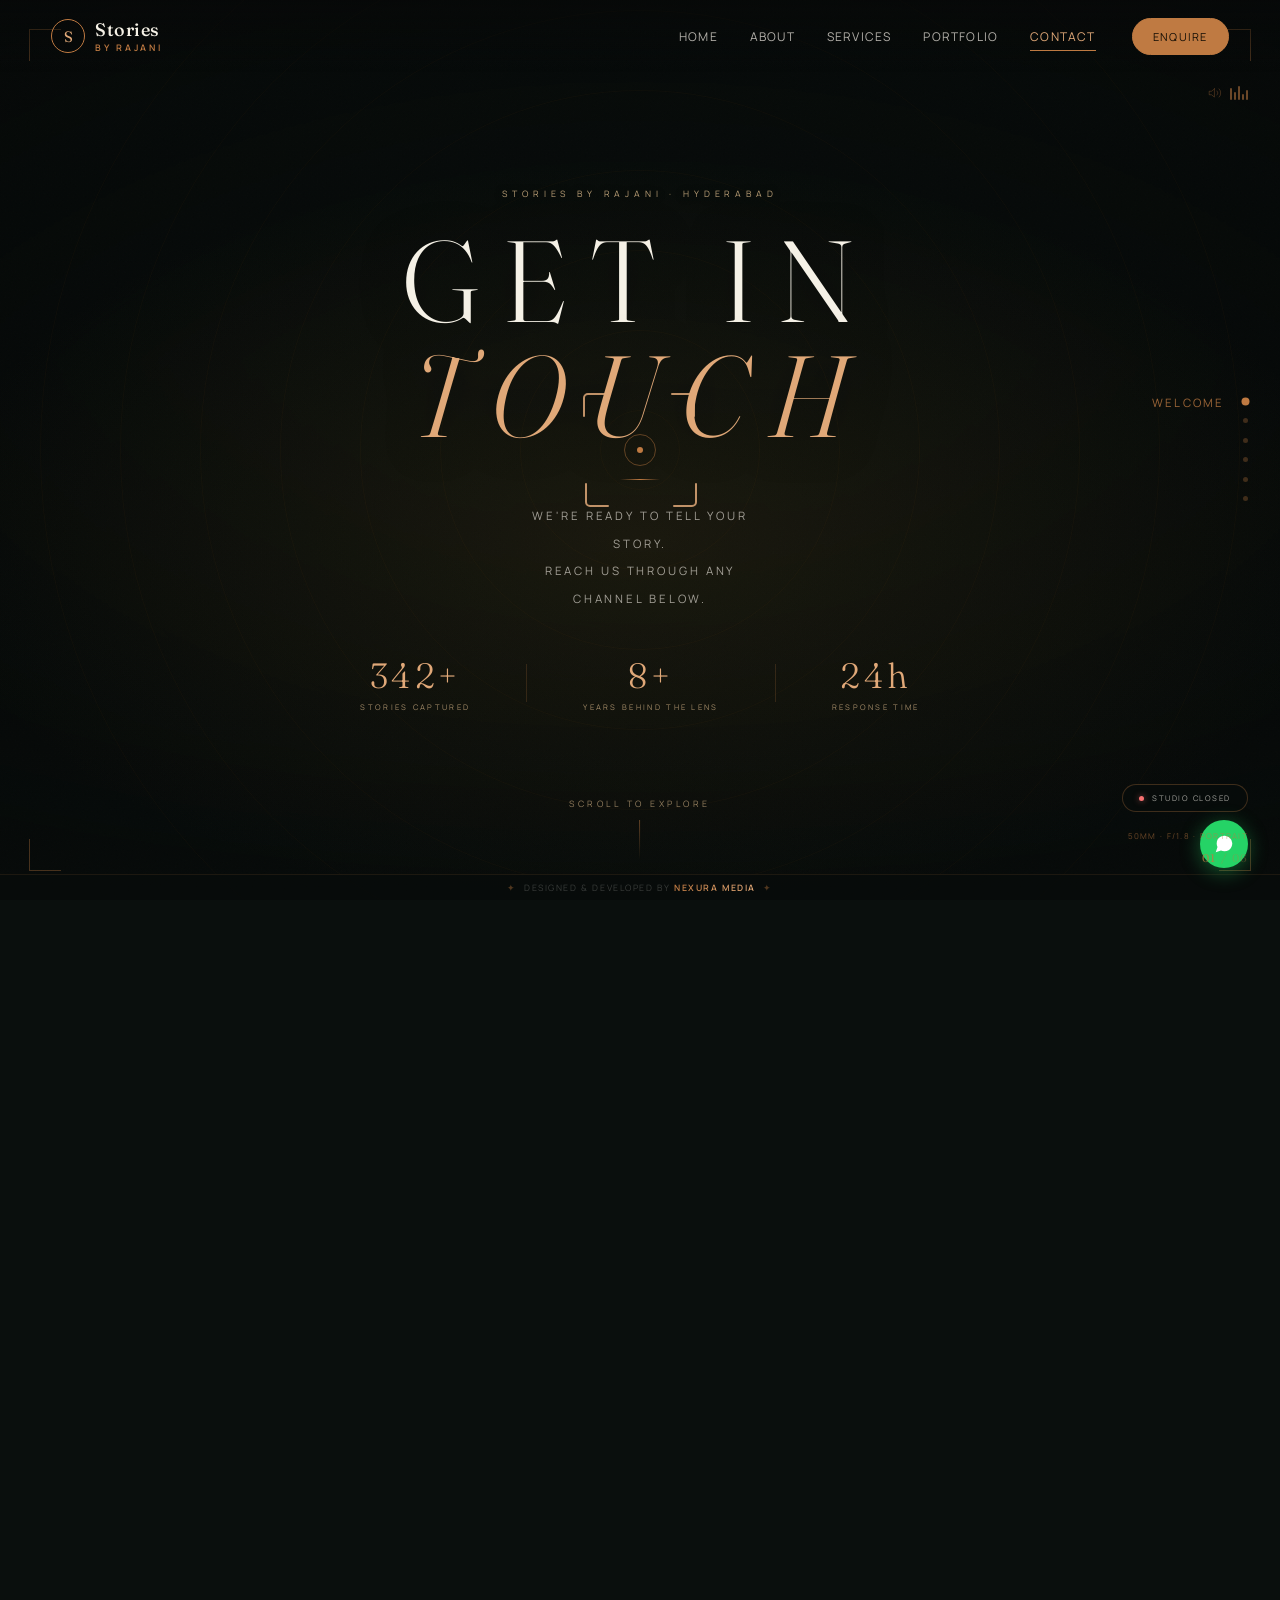
<file: Contact.html>
<!DOCTYPE html>
<html lang="en">
<head>
<meta charset="UTF-8">
<meta name="viewport" content="width=device-width, initial-scale=1.0">
<title>Stories by Rajani — Contact</title>
<link rel="preconnect" href="https://fonts.googleapis.com">
<link rel="preconnect" href="https://fonts.gstatic.com" crossorigin>
<link rel="preconnect" href="https://images.unsplash.com">
<link rel="preload" as="image" href="https://images.unsplash.com/photo-1631609232792-455bc6032115?w=1600&q=60&auto=format&fit=crop" fetchpriority="high">
<link rel="stylesheet" href="https://fonts.googleapis.com/css2?family=Fraunces:ital,opsz,wght@0,9..144,300;0,9..144,400;1,9..144,300&family=Manrope:wght@400;600&display=swap" media="print" onload="this.media='all'">
<noscript><link rel="stylesheet" href="https://fonts.googleapis.com/css2?family=Fraunces:ital,opsz,wght@0,9..144,300;0,9..144,400;1,9..144,300&family=Manrope:wght@400;600&display=swap"></noscript>
<style>
*, *::before, *::after { margin: 0; padding: 0; box-sizing: border-box; }

:root {
  --gold: #bf7a42;
  --gold-l: #e0a878;
  --gold-pale: rgba(191,122,66,.12);
  --gold-glow: rgba(191,122,66,.3);
  --dark: #0a0f0d;
  --charcoal: #16201c;
  --warm: #f5f1e6;
  --muted: rgba(245,240,232,.62);
  --glass: rgba(8,12,11,0.45);
  --glass-light: rgba(255,255,255,0.07);
  --glass-border: rgba(191,122,66,0.28);
  --serif: 'Fraunces', serif;
  --sans: 'Manrope', sans-serif;
}

html { scroll-behavior: auto; }

body {
  background: var(--dark);
  font-family: var(--sans);
  overflow-x: hidden;
}

/* ── CUSTOM CURSOR (fine-pointer devices only) ── */
#cur,#cur-ring { display:none; }
@media (hover:hover) and (pointer:fine) {
  body { cursor:none; }
  #cur,#cur-ring { display:block;position:fixed;top:0;left:0;pointer-events:none;border-radius:50%;will-change:transform; }
  #cur { width:6px;height:6px;background:var(--gold);z-index:99999; }
  #cur-ring { width:32px;height:32px;border:1px solid rgba(191,122,66,.45);z-index:99998;transition:scale .22s,border-color .22s; }
  body.hov #cur-ring { scale:1.5625;border-color:var(--gold); }
}

/* ── PROGRESS BAR ── */
#prog {
  position:fixed;top:0;left:0;height:2px;width:100%;transform:scaleX(0);transform-origin:0 50%;will-change:transform;
  background:linear-gradient(90deg,transparent,var(--gold),var(--gold-l),transparent);
  z-index:9999;pointer-events:none;
  box-shadow:0 0 14px rgba(191,122,66,.6);
}

/* ── SCENE NAV ── */
#scene-nav { position:fixed;right:2rem;top:50%;transform:translateY(-50%);display:flex;flex-direction:column;gap:.9rem;z-index:800; }
.nav-dot { width:5px;height:5px;border-radius:50%;background:rgba(191,122,66,.3);cursor:pointer;transition:background .3s,transform .3s;border:none;outline:none;position:relative; }
.nav-dot::after { content:attr(data-label);position:absolute;right:16px;top:50%;transform:translateY(-50%);font-size:.45rem;letter-spacing:.2em;text-transform:uppercase;color:rgba(191,122,66,.0);white-space:nowrap;font-family:var(--sans);transition:color .3s;pointer-events:none; }
#scene-nav:hover .nav-dot::after { color:rgba(191,122,66,.45); }
.nav-dot.active { background:var(--gold);transform:scale(1.6); }
.nav-dot.active::after { color:rgba(191,122,66,.8) !important; }

/* ── FIXED UI ── */
#back-link { position:fixed;top:2rem;left:2rem;z-index:800;display:flex;align-items:center;gap:.7rem;font-family:var(--sans);font-size:.58rem;letter-spacing:.3em;text-transform:uppercase;color:rgba(191,122,66,.5);text-decoration:none;transition:color .3s; }
#back-link:hover { color:var(--gold); }
#back-link svg { width:14px;height:14px;stroke:currentColor;fill:none;stroke-width:1.5;stroke-linecap:round;stroke-linejoin:round; }
#logo-fixed { position:fixed;top:1.8rem;left:50%;transform:translateX(-50%);z-index:800;font-family:var(--serif);font-size:.75rem;letter-spacing:.5em;text-transform:uppercase;color:rgba(245,240,232,.55);pointer-events:none;text-shadow:0 1px 8px rgba(0,0,0,.4); }
#scene-counter { position:fixed;bottom:2.2rem;right:2rem;z-index:800;font-family:var(--serif);font-size:.7rem;color:rgba(191,122,66,.3);letter-spacing:.1em;pointer-events:none; }
#scene-counter .cur-num { color:rgba(191,122,66,.75); }

/* ── SOUND BTN ── */
#sound-btn { position:fixed;top:5.4rem;right:2rem;z-index:800;background:none;border:none;cursor:pointer;display:flex;align-items:center;gap:.5rem;font-size:.52rem;letter-spacing:.25em;text-transform:uppercase;color:rgba(191,122,66,.35);transition:color .3s;padding:0;font-family:var(--sans); }
#sound-btn:hover { color:rgba(191,122,66,.7); }
#sound-btn svg { width:14px;height:14px;stroke:currentColor;fill:none;stroke-width:1.5;stroke-linecap:round;stroke-linejoin:round; }
.audio-bars { display:flex;align-items:flex-end;gap:2px;height:14px; }
.audio-bar { width:2px;background:rgba(191,122,66,.55);border-radius:1px;height:var(--peak);transform-origin:bottom;animation:audioPulse var(--dur) var(--delay) ease-in-out infinite; }
@keyframes audioPulse { 0%,100%{transform:scaleY(.25)} 50%{transform:scaleY(1)} }
.audio-bars.paused .audio-bar { animation:none;transform:scaleY(.25); }

/* ── FLOATING BADGE ── */
.floating-badge { position:fixed;bottom:5.5rem;right:2rem;z-index:700;background:rgba(8,12,11,.85);border:1px solid rgba(191,122,66,.3);border-radius:30px;padding:.5rem 1rem;display:flex;align-items:center;gap:.5rem;pointer-events:none; }
.badge-dot { width:5px;height:5px;border-radius:50%;background:#4ade80;box-shadow:0 0 6px rgba(74,222,128,.6);animation:blinkDot 2s ease-in-out infinite; }
@keyframes blinkDot { 0%,100%{opacity:1} 50%{opacity:.3} }
.badge-text { font-size:.48rem;letter-spacing:.2em;text-transform:uppercase;color:rgba(245,240,232,.65);font-family:var(--sans); }

/* ── COPY TOAST ── */
.copy-toast { position:fixed;bottom:5rem;left:50%;transform:translateX(-50%) translateY(20px);background:rgba(191,122,66,.12);border:1px solid rgba(191,122,66,.3);backdrop-filter:blur(20px);padding:.6rem 1.5rem;border-radius:30px;font-size:.55rem;letter-spacing:.25em;text-transform:uppercase;color:var(--gold-l);font-family:var(--sans);opacity:0;pointer-events:none;z-index:9000;transition:opacity .25s,transform .25s; }
.copy-toast.show { opacity:1;transform:translateX(-50%) translateY(0); }

/* ── SCROLLER + CANVAS ── */
#scroller { height:600vh;position:relative; }

#canvas {
  position:sticky;top:0;height:100vh;width:100%;overflow:hidden;
}

/* ── PARALLAX BG IMAGES (one per scene, crossfade on change) ── */
#bg-parallax { position:absolute;inset:0;will-change:transform; }
.bg-layer {
  position:absolute;
  inset:0;
  width:100%;height:110%;
  top:-5%;
  background-size:cover;
  background-position:center 30%;
  z-index:0;
  opacity:0;
  transition:opacity 1.15s cubic-bezier(.4,0,.2,1);
}
.bg-layer.active { opacity:1; z-index:1; }
/* Dark overlay tinted warm-charcoal */
#bg-overlay {
  position:absolute;inset:0;z-index:2;pointer-events:none;
  background:
    linear-gradient(to bottom,
      rgba(8,12,11,.75) 0%,
      rgba(8,12,11,.55) 40%,
      rgba(8,12,11,.72) 80%,
      rgba(8,12,11,.92) 100%),
    radial-gradient(ellipse at 50% 50%, transparent 20%, rgba(0,0,0,.7) 100%);
}
/* Gold colour cast */
#bg-color-cast {
  position:absolute;inset:0;z-index:2;pointer-events:none;
  background:radial-gradient(ellipse 80% 60% at 50% 60%, rgba(120,90,30,.16) 0%, transparent 70%);
}

/* Grain */
#canvas-grain {
  position:absolute;
  inset:-10%;width:120%;height:120%;will-change:transform;
  background-image:url("data:image/svg+xml,%3Csvg viewBox='0 0 200 200' xmlns='http://www.w3.org/2000/svg'%3E%3Cfilter id='n'%3E%3CfeTurbulence type='fractalNoise' baseFrequency='0.75' numOctaves='4' stitchTiles='stitch'/%3E%3C/filter%3E%3Crect width='100%25' height='100%25' filter='url(%23n)' opacity='0.04'/%3E%3C/svg%3E");
  background-size:256px 256px;opacity:.35;pointer-events:none;z-index:3;animation:grainShift 8s steps(1) infinite;
}
@keyframes grainShift {
  0%{transform:translate(0,0)}10%{transform:translate(-2%,-1%)}20%{transform:translate(1%,2%)}
  30%{transform:translate(-1%,1%)}40%{transform:translate(2%,-2%)}50%{transform:translate(-2%,2%)}
  60%{transform:translate(1%,-1%)}70%{transform:translate(-1%,-2%)}80%{transform:translate(2%,1%)}
  90%{transform:translate(-2%,-1%)}
}

/* ── SHUTTER FLASH (fires on every scene change) ── */
#shutter-flash {
  position:fixed;inset:0;z-index:950;pointer-events:none;
  background:radial-gradient(circle at 50% 50%, rgba(255,255,255,.55) 0%, rgba(255,255,255,0) 68%);
  opacity:0;
  transition:opacity .55s cubic-bezier(.2,.8,.2,1);
}
#shutter-flash.fire { opacity:1;transition:opacity .06s linear; }

/* ── AUTOFOCUS BRACKETS (camera focus-lock, fires with the flash) ── */
#focus-frame {
  position:fixed;top:50%;left:50%;width:120px;height:120px;
  transform:translate(-50%,-50%) scale(1.5);
  z-index:900;pointer-events:none;opacity:0;
  transition:opacity .3s ease, transform .5s cubic-bezier(.16,1,.3,1);
}
#focus-frame path { stroke:var(--gold-l);stroke-width:2;fill:none;stroke-linecap:round; }
#focus-frame.show { opacity:.85;transform:translate(-50%,-50%) scale(1); }

/* ── EXIF READOUT ── */
#exif-readout {
  position:fixed;bottom:3.7rem;right:2rem;z-index:800;
  font-family:var(--sans);font-size:.5rem;letter-spacing:.16em;text-transform:uppercase;
  color:rgba(191,122,66,.55);pointer-events:none;
  transition:opacity .3s ease;
}
/* ── CORNER MARKS ── */
.corner { position:absolute;width:2rem;height:2rem;z-index:800;pointer-events:none; }
.tl { top:1.8rem;left:1.8rem;border-top:1px solid rgba(191,122,66,.35);border-left:1px solid rgba(191,122,66,.35); }
.tr { top:1.8rem;right:1.8rem;border-top:1px solid rgba(191,122,66,.35);border-right:1px solid rgba(191,122,66,.35); }
.bl { bottom:1.8rem;left:1.8rem;border-bottom:1px solid rgba(191,122,66,.35);border-left:1px solid rgba(191,122,66,.35); }
.br { bottom:1.8rem;right:1.8rem;border-bottom:1px solid rgba(191,122,66,.35);border-right:1px solid rgba(191,122,66,.35); }

/* ── RINGS ── */
.ring { position:absolute;border-radius:50%;border:1px solid rgba(191,122,66,.04);left:50%;top:50%;transform:translate(-50%,-50%);pointer-events:none;z-index:5; }

/* ── SCROLL HINT ── */
#hint { position:absolute;bottom:2.5rem;left:50%;transform:translateX(-50%);display:flex;flex-direction:column;align-items:center;gap:.6rem;z-index:800;pointer-events:none;transition:opacity .4s; }
#hint span { font-size:.55rem;letter-spacing:.4em;text-transform:uppercase;color:rgba(217,185,138,.65); }
.hint-line { width:1px;height:2.5rem;background:linear-gradient(to bottom,rgba(191,122,66,.5),transparent);animation:pulse 2s ease-in-out infinite; }
@keyframes pulse { 0%,100%{opacity:.25} 50%{opacity:.9} }

/* ── STAGE ── */
#stage { position:absolute;inset:0;perspective:900px;perspective-origin:50% 50%;z-index:10; }

.scene { position:absolute;inset:0;display:flex;flex-direction:column;align-items:center;justify-content:center;will-change:transform,opacity;backface-visibility:hidden; }
.scene-glow { position:absolute;inset:0;pointer-events:none;z-index:0; }
.scene > *:not(.scene-glow) { position:relative;z-index:1; }

/* ── TYPOGRAPHY ── */
.eyebrow { font-size:.55rem;letter-spacing:.55em;text-transform:uppercase;color:rgba(217,185,138,.85);margin-bottom:1.4rem;text-align:center;text-shadow:0 1px 10px rgba(0,0,0,.4); }
.big { font-family:var(--serif);font-size:clamp(3.5rem,9vw,7.5rem);font-weight:300;color:var(--warm);letter-spacing:.2em;text-transform:uppercase;text-align:center;line-height:1;text-shadow:0 2px 40px rgba(0,0,0,.5); }
.big em { font-style:italic;color:var(--gold-l); }
.medium { font-family:var(--serif);font-size:clamp(1.8rem,4vw,3.6rem);font-weight:300;color:var(--warm);text-align:center;line-height:1.2;text-shadow:0 2px 30px rgba(0,0,0,.5); }
.medium em { font-style:italic;color:var(--gold-l); }
.rule { width:2.5rem;height:1px;background:linear-gradient(90deg,transparent,var(--gold),transparent);margin:1.6rem auto 0; }
.sub { font-size:clamp(.6rem,1.1vw,.72rem);letter-spacing:.25em;text-transform:uppercase;color:var(--muted);text-align:center;line-height:2.4;max-width:36ch;margin-top:1.4rem; }

/* ── STAT ROW ── */
.stat-row { display:flex;gap:3.5rem;margin-top:2.6rem;align-items:center; }
.stat-item { text-align:center; }
.stat-num { font-family:var(--serif);font-size:clamp(1.4rem,3vw,2.2rem);font-weight:300;color:var(--gold-l);letter-spacing:.1em;display:block; }
.stat-label { font-size:.48rem;letter-spacing:.3em;text-transform:uppercase;color:rgba(217,185,138,.72);margin-top:.3rem;display:block; }
.stat-div { width:1px;height:2.4rem;background:rgba(191,122,66,.2); }

/* ══════════════════════════════════════════════
   ── 3D GLOSSY TILT CARD SYSTEM ──
══════════════════════════════════════════════ */
.card-3d-wrap {
  /* outer wrapper handles the 3D perspective */
  perspective: 800px;
  perspective-origin: 50% 50%;
  display: flex;
}

.card-3d {
  position: relative;
  border-radius: 20px;
  transform-style: preserve-3d;
  transform: rotateX(0deg) rotateY(0deg);
  transition: box-shadow .3s ease;
  cursor: pointer;
  will-change: transform;
  overflow: visible;
}

/* Core glass body */
.card-3d-inner {
  border-radius: 20px;
  overflow: hidden;
  background: linear-gradient(
    145deg,
    rgba(255,255,255,0.10) 0%,
    rgba(191,122,66,0.06) 30%,
    rgba(8,12,11,0.55) 70%,
    rgba(191,122,66,0.04) 100%
  );
  backdrop-filter: blur(16px) saturate(1.4);
  -webkit-backdrop-filter: blur(16px) saturate(1.4);
  border: 1px solid rgba(191,122,66,0.30);
  position: relative;
  padding: 28px 24px;
  display: flex;
  flex-direction: column;
  align-items: center;
  text-align: center;
  gap: 10px;
  transition: border-color .3s;
}

/* Top gloss highlight bar */
.card-3d-inner::before {
  content: '';
  position: absolute;
  top: 0; left: 10%; right: 10%;
  height: 1px;
  background: linear-gradient(90deg, transparent, rgba(255,255,255,.55) 40%, rgba(255,255,255,.7) 50%, rgba(255,255,255,.55) 60%, transparent);
  border-radius: 50%;
}

/* Diagonal gloss sweep */
.card-3d-inner::after {
  content: '';
  position: absolute;
  top: 0; left: 0;
  width: 60%; height: 55%;
  background: linear-gradient(135deg, rgba(255,255,255,.08) 0%, rgba(255,255,255,.02) 60%, transparent 100%);
  pointer-events: none;
  border-radius: 20px 0 0 0;
}

/* Dynamic shimmer layer that moves with mouse */
.card-shimmer {
  position: absolute;
  inset: 0;
  border-radius: 20px;
  pointer-events: none;
  opacity: 0;
  transition: opacity .3s;
  background: radial-gradient(
    circle at var(--mx, 50%) var(--my, 50%),
    rgba(255,255,255,.12) 0%,
    rgba(191,122,66,.06) 35%,
    transparent 65%
  );
  z-index: 2;
  overflow: hidden;
}
.card-3d:hover .card-shimmer { opacity: 1; }

/* Raised border glow on hover */
.card-3d:hover .card-3d-inner {
  border-color: rgba(191,122,66,.55);
}

.card-3d:hover {
  box-shadow:
    0 30px 60px rgba(0,0,0,.5),
    0 10px 30px rgba(191,122,66,.15),
    0 0 0 1px rgba(191,122,66,.2),
    inset 0 1px 0 rgba(255,255,255,.15);
}

/* Bottom shadow as a 3D ground */
.card-3d::before {
  content: '';
  position: absolute;
  bottom: -20px;
  left: 10%; right: 10%;
  height: 20px;
  background: radial-gradient(ellipse at 50% 0%, rgba(0,0,0,.4) 0%, transparent 70%);
  filter: blur(8px);
  transform: translateZ(-10px);
  pointer-events: none;
  transition: opacity .3s;
  opacity: 0;
  border-radius: 50%;
}
.card-3d:hover::before { opacity: 1; }

/* Card content styles */
.c-icon {
  width: 44px; height: 44px;
  border-radius: 12px;
  background: rgba(191,122,66,.12);
  border: 1px solid rgba(191,122,66,.3);
  display: flex; align-items: center; justify-content: center;
  margin-bottom: 4px;
  transition: background .3s, box-shadow .3s;
  position: relative; z-index: 3;
  box-shadow: 0 2px 12px rgba(0,0,0,.3), inset 0 1px 0 rgba(255,255,255,.15);
}
.card-3d:hover .c-icon {
  background: rgba(191,122,66,.22);
  box-shadow: 0 4px 20px rgba(191,122,66,.25), inset 0 1px 0 rgba(255,255,255,.2);
}
.c-icon svg { width:18px;height:18px;stroke:var(--gold-l);fill:none;stroke-width:1.5;stroke-linecap:round;stroke-linejoin:round; }
.c-label { font-size:.52rem;letter-spacing:.3em;text-transform:uppercase;color:rgba(217,185,138,.85);font-family:var(--sans);position:relative;z-index:3; }
.c-value { font-family:var(--serif);font-size:clamp(.88rem,1.6vw,1.05rem);font-weight:300;color:rgba(250,247,242,.98);line-height:1.5;position:relative;z-index:3;text-shadow:0 1px 10px rgba(0,0,0,.35); }
.c-sub { font-size:.58rem;color:rgba(245,240,232,.58);letter-spacing:.12em;font-family:var(--sans);position:relative;z-index:3; }

/* ── CONTACT GRID ── */
.contact-grid {
  display:grid;gap:16px;width:min(780px,90vw);margin-top:2.4rem;
}

/* ── SOCIAL ROW ── */
.social-row { display:flex;gap:12px;margin-top:1.8rem;justify-content:center; }
.soc-btn { width:40px;height:40px;border-radius:50%;border:1px solid rgba(191,122,66,.22);background:rgba(8,12,11,.55);display:flex;align-items:center;justify-content:center;cursor:pointer;text-decoration:none;transition:border-color .3s,background .3s,transform .3s,box-shadow .3s; }
.soc-btn:hover { border-color:rgba(191,122,66,.55);background:rgba(191,122,66,.12);transform:translateY(-3px);box-shadow:0 8px 24px rgba(191,122,66,.2); }
.soc-btn svg { width:15px;height:15px;stroke:rgba(191,122,66,.65);fill:none;stroke-width:1.6;stroke-linecap:round;stroke-linejoin:round;transition:stroke .3s; }
.soc-btn:hover svg { stroke:var(--gold-l); }

/* ── HOURS CARD ── */
.hours-grid { display:grid;grid-template-columns:1fr 1fr;gap:0;width:min(440px,88vw); }
.h-row { padding:14px 22px;border-bottom:1px solid rgba(191,122,66,.1);display:flex;justify-content:space-between;align-items:center;transition:background .3s; }
.h-row:nth-child(odd) { border-right:1px solid rgba(191,122,66,.1); }
.h-row:nth-last-child(-n+2) { border-bottom:none; }
.h-day { font-size:.6rem;letter-spacing:.18em;text-transform:uppercase;color:rgba(217,185,138,.78);font-family:var(--sans); }
.h-time { font-family:var(--serif);font-size:.92rem;color:rgba(245,240,232,.9);font-weight:300; }
.h-row.today-row { background:rgba(191,122,66,.06); }
.h-row.today-row .h-day { color:var(--gold-l); }
.h-row.today-row .h-time { color:rgba(245,240,232,.92); }
.today-badge { font-size:.4rem;letter-spacing:.15em;text-transform:uppercase;color:var(--gold);border:1px solid rgba(191,122,66,.3);border-radius:20px;padding:2px 6px;margin-left:6px;vertical-align:middle; }

/* ── MAP CARD ── */
.map-card-3d { width:min(560px,88vw); }
.map-card-3d .card-3d-inner { padding:0;overflow:hidden; }
.map-inner { display:flex;align-items:center; }
.map-pin-side { padding:28px 26px;border-right:1px solid rgba(191,122,66,.15);display:flex;flex-direction:column;align-items:center;gap:10px;min-width:120px; }
.map-pin-icon { width:46px;height:46px;border-radius:50%;background:rgba(191,122,66,.1);border:1px solid rgba(191,122,66,.25);display:flex;align-items:center;justify-content:center;animation:pinPulse 3s ease-in-out infinite;box-shadow:0 2px 16px rgba(0,0,0,.3); }
@keyframes pinPulse { 0%,100%{box-shadow:0 0 0 0 rgba(191,122,66,.3),0 2px 16px rgba(0,0,0,.3)} 50%{box-shadow:0 0 0 12px rgba(191,122,66,.0),0 2px 16px rgba(0,0,0,.3)} }
.map-pin-icon svg { width:20px;height:20px;stroke:var(--gold-l);fill:none;stroke-width:1.5;stroke-linecap:round;stroke-linejoin:round; }
.map-pin-label { font-size:.5rem;letter-spacing:.25em;text-transform:uppercase;color:rgba(217,185,138,.68);font-family:var(--sans);text-align:center; }
.map-address-side { padding:22px 24px;flex:1; }
.map-area { font-family:var(--serif);font-size:1.3rem;font-weight:300;color:rgba(250,247,242,.97);margin-bottom:6px;text-shadow:0 1px 10px rgba(0,0,0,.35); }
.map-full { font-size:.7rem;color:var(--muted);letter-spacing:.1em;line-height:1.7;font-family:var(--sans); }
.map-link { display:inline-flex;align-items:center;gap:6px;margin-top:12px;font-size:.55rem;letter-spacing:.25em;text-transform:uppercase;color:rgba(217,185,138,.75);text-decoration:none;transition:color .3s;font-family:var(--sans);border-bottom:1px solid rgba(191,122,66,.2);padding-bottom:2px; }
.map-link:hover { color:var(--gold-l); }

/* ── LIVE MAP EMBED ── */
.map-embed-wrapper { width:min(560px,88vw);height:175px;border-radius:14px;overflow:hidden;border:1px solid rgba(191,122,66,.2);margin-top:1rem;position:relative;box-shadow:0 8px 32px rgba(0,0,0,.4); }
.map-embed-wrapper iframe { width:100%;height:100%;border:none;filter:grayscale(100%) invert(92%) sepia(20%) saturate(300%) hue-rotate(340deg);opacity:.65;transition:opacity .4s; }
.map-embed-wrapper:hover iframe { opacity:.9; }
.map-embed-overlay { position:absolute;inset:0;background:linear-gradient(to bottom,rgba(10,14,13,.0) 50%,rgba(10,14,13,.65) 100%);pointer-events:none; }

/* ── CTA BUTTON ── */
.cta-btn { display:inline-flex;align-items:center;gap:10px;margin-top:2.4rem;padding:.9rem 2.8rem;border:1px solid rgba(191,122,66,.45);font-family:var(--sans);font-size:.6rem;letter-spacing:.4em;text-transform:uppercase;color:var(--gold-l);cursor:pointer;text-decoration:none;position:relative;overflow:hidden;transition:color .35s;background:rgba(191,122,66,.07);border-radius:3px; }
.cta-btn::before { content:'';position:absolute;inset:0;background:var(--gold);transform:translateX(-101%);transition:transform .38s ease;z-index:0; }
.cta-btn:hover { color:var(--dark);border-color:var(--gold); }
.cta-btn:hover::before { transform:translateX(0); }
.cta-btn span { position:relative;z-index:1; }
.cta-btn svg { position:relative;z-index:1;width:14px;height:14px;stroke:currentColor;fill:none;stroke-width:1.8;stroke-linecap:round;stroke-linejoin:round; }

/* ── PARTICLES ── */
.particles { position:absolute;inset:0;overflow:hidden;pointer-events:none;z-index:4; }
.particle { position:absolute;border-radius:50%;background:var(--gold);opacity:0;animation:floatUp var(--dur) var(--delay) ease-in-out infinite; }
@keyframes floatUp { 0%{opacity:0;transform:translateY(0) scale(0)} 15%{opacity:.5} 85%{opacity:.12} 100%{opacity:0;transform:translateY(-60vh) scale(.3)} }

/* ── FORM STYLES ── */
.form-wrapper { width:min(520px,90vw);margin-top:2rem; }
.form-row { display:grid;grid-template-columns:1fr 1fr;gap:10px;margin-bottom:10px; }
.form-group { display:flex;flex-direction:column;gap:6px; }
.form-group.full { grid-column:1/-1; }
.form-label { font-size:.46rem;letter-spacing:.3em;text-transform:uppercase;color:rgba(217,185,138,.72);font-family:var(--sans); }
.form-input,.form-select,.form-textarea { background:rgba(8,12,11,.7);border:1px solid rgba(191,122,66,.2);border-radius:8px;padding:.75rem 1rem;font-family:var(--sans);font-size:.7rem;color:rgba(250,247,242,.94);outline:none;transition:border-color .25s,background .25s,box-shadow .25s;letter-spacing:.08em;-webkit-appearance:none; }
.form-input::placeholder,.form-textarea::placeholder { color:rgba(245,240,232,.35); }
.form-input:focus,.form-select:focus,.form-textarea:focus { border-color:rgba(191,122,66,.55);background:rgba(191,122,66,.04);box-shadow:0 0 0 3px rgba(191,122,66,.08); }
.form-select { background:rgba(16,20,18,.85);appearance:none; }
.form-select option { background:#16201c; }
.form-textarea { resize:none;height:80px; }
.form-submit { width:100%;margin-top:4px;padding:.85rem 2rem;border:1px solid rgba(191,122,66,.45);background:rgba(191,122,66,.07);font-family:var(--sans);font-size:.58rem;letter-spacing:.4em;text-transform:uppercase;color:var(--gold-l);cursor:pointer;border-radius:4px;position:relative;overflow:hidden;transition:color .35s; }
.form-submit::before { content:'';position:absolute;inset:0;background:var(--gold);transform:translateX(-101%);transition:transform .38s ease;z-index:0; }
.form-submit:hover { color:var(--dark);border-color:var(--gold); }
.form-submit:hover::before { transform:translateX(0); }
.form-submit span { position:relative;z-index:1;display:flex;align-items:center;justify-content:center;gap:8px; }

/* ── MOBILE ── */
@media (max-width:700px) {
  .contact-grid { grid-template-columns:1fr !important; }
  .contact-grid.duo-grid { grid-template-columns:1fr 1fr !important;gap:9px;width:min(94vw,360px); }
  .duo-grid .c-icon { width:36px;height:36px;margin-bottom:2px; }
  .duo-grid .c-icon svg { width:15px;height:15px; }
  .duo-grid .c-label { font-size:.44rem;letter-spacing:.2em; }
  .duo-grid .c-value { font-size:.72rem;line-height:1.3;word-break:break-word; }
  .duo-grid .c-sub { font-size:.48rem; }
  .duo-grid .card-3d-inner { padding:16px 10px; }
  .hours-grid { grid-template-columns:1fr; }
  .h-row:nth-child(odd) { border-right:none; }
  .h-row:nth-last-child(-n+2) { border-bottom:1px solid rgba(191,122,66,.1); }
  .h-row:last-child { border-bottom:none; }
  .map-inner { flex-direction:column; }
  .map-pin-side { border-right:none;border-bottom:1px solid rgba(191,122,66,.15);flex-direction:row;width:100%;justify-content:center;padding:18px 20px; }
  #scene-nav { display:none; }
  .form-row { grid-template-columns:1fr; }
  .stat-row { gap:2rem; }
}

/* ── DEV CREDIT ── */
.dev-credit{
  display:flex;align-items:center;justify-content:center;
  gap:8px;padding:10px 0 4px;
  border-top:1px solid rgba(255,255,255,.05);
  margin-top:6px;
  font-family:var(--sans,'Manrope',sans-serif);
  font-size:.58rem;letter-spacing:.18em;text-transform:uppercase;
  color:rgba(255,255,255,.22);
}
.dev-credit span{color:rgba(255,255,255,.1);}
.dev-credit a{
  color:var(--gold,#bf7a42);font-weight:600;letter-spacing:.12em;
  transition:color .25s,text-shadow .25s;text-decoration:none;
  background:linear-gradient(90deg,#bf7a42,#e0a878);
  -webkit-background-clip:text;-webkit-text-fill-color:transparent;background-clip:text;
}
.dev-credit a:hover{text-shadow:0 0 18px rgba(191,122,66,.5);}

</style>
<link rel="stylesheet" href="./public/nav.css">
</head>
<body>

<div id="cur"></div>
<div id="cur-ring"></div>
<div id="prog"></div>
<div class="copy-toast" id="toast">Copied to clipboard</div>

<header class="site-nav" id="siteNav">
    <div class="site-nav__inner">
      <a class="site-nav__brand" href="./index.html" aria-label="Stories by Rajani home">
        <span class="site-nav__mark">S</span>
        <span class="site-nav__name"><strong>Stories</strong><small>BY RAJANI</small></span>
      </a>

      <nav class="site-nav__menu" id="navMenu" aria-label="Primary">
        <ul class="site-nav__links">
          <li><a href="./index.html">Home</a></li>
          <li><a href="./index.html#about">About</a></li>
          <li><a href="./index.html#services">Services</a></li>
          <li><a href="./portfolio.html">Portfolio</a></li>
          <li><a href="./Contact.html" class="is-active" aria-current="page">Contact</a></li>
        </ul>
        <a class="site-nav__cta is-active" aria-current="page" href="./Contact.html">Enquire</a>
      </nav>

      <button class="site-nav__toggle" type="button" aria-label="Open menu" aria-expanded="false" aria-controls="navMenu">
        <span class="site-nav__bar"></span><span class="site-nav__bar"></span><span class="site-nav__bar"></span>
      </button>
    </div>
  </header>

<button id="sound-btn" onclick="toggleSound()">
  <svg viewBox="0 0 24 24"><polygon points="11 5 6 9 2 9 2 15 6 15 11 19 11 5"/><path d="M15.54 8.46a5 5 0 0 1 0 7.07"/><path d="M19.07 4.93a10 10 0 0 1 0 14.14"/></svg>
  <div class="audio-bars" id="audioBars">
    <div class="audio-bar" style="--dur:.9s;--delay:0s;--peak:12px"></div>
    <div class="audio-bar" style="--dur:1.2s;--delay:.1s;--peak:8px"></div>
    <div class="audio-bar" style="--dur:.7s;--delay:.2s;--peak:14px"></div>
    <div class="audio-bar" style="--dur:1.0s;--delay:.15s;--peak:6px"></div>
    <div class="audio-bar" style="--dur:.8s;--delay:.05s;--peak:10px"></div>
  </div>
</button>

<div id="scene-nav">
  <button class="nav-dot active" data-scene="0" data-label="Welcome"></button>
  <button class="nav-dot" data-scene="1" data-label="Enquire"></button>
  <button class="nav-dot" data-scene="2" data-label="Call"></button>
  <button class="nav-dot" data-scene="3" data-label="Connect"></button>
  <button class="nav-dot" data-scene="4" data-label="Visit"></button>
  <button class="nav-dot" data-scene="5" data-label="Begin"></button>
</div>

<div id="scene-counter"><span class="cur-num" id="curNum">01</span> / 06</div>
<div id="exif-readout">50mm · f/1.8 · Portrait</div>

<div class="floating-badge">
  <div class="badge-dot" id="badgeDot"></div>
  <span class="badge-text" id="badgeText">Studio Open</span>
</div>

<div id="scroller">
  <div id="canvas">

    <!-- BG IMAGES — one per scene, each a different shoot type -->
    <div id="bg-parallax">
    <div class="bg-layer active" data-scene="0" data-loaded="1" style="background-image:url('https://images.unsplash.com/photo-1631609232792-455bc6032115?w=1600&q=60&auto=format&fit=crop')"></div>
    <div class="bg-layer" data-scene="1" data-bg="https://images.unsplash.com/photo-1761211488163-67bc659a8180?w=1600&q=60&auto=format&fit=crop"></div>
    <div class="bg-layer" data-scene="2" data-bg="https://images.unsplash.com/photo-1768053921689-1bc09db904c9?w=1600&q=60&auto=format&fit=crop"></div>
    <div class="bg-layer" data-scene="3" data-bg="https://images.unsplash.com/photo-1759830849296-b4339df60c58?w=1600&q=60&auto=format&fit=crop"></div>
    <div class="bg-layer" data-scene="4" data-bg="https://images.unsplash.com/photo-1760768550727-00f5e02feb72?w=1600&q=60&auto=format&fit=crop"></div>
    <div class="bg-layer" data-scene="5" data-bg="https://images.unsplash.com/photo-1511405889574-b01de1da5441?w=1600&q=60&auto=format&fit=crop"></div>
    </div>
    <div id="bg-overlay"></div>
    <div id="bg-color-cast"></div>
    <div id="canvas-grain"></div>

    <!-- Camera shutter-flash + autofocus brackets, fired on every scene change -->
    <div id="shutter-flash"></div>
    <svg id="focus-frame" viewBox="0 0 120 120" xmlns="http://www.w3.org/2000/svg">
      <path d="M4 26V8a4 4 0 0 1 4-4h18" />
      <path d="M92 4h18a4 4 0 0 1 4 4v18" />
      <path d="M116 94v18a4 4 0 0 1-4 4H94" />
      <path d="M28 116H10a4 4 0 0 1-4-4V94" />
    </svg>

    <div class="corner tl"></div>
    <div class="corner tr"></div>
    <div class="corner bl"></div>
    <div class="corner br"></div>

    <div id="hint">
      <span>Scroll to explore</span>
      <div class="hint-line"></div>
    </div>

    <div id="rings"></div>
    <div class="particles" id="particles"></div>

    <div id="stage">

      <!-- S1: Opening -->
      <div class="scene" id="s1">
        <div class="eyebrow">Stories by Rajani · Hyderabad</div>
        <div class="big">Get In<br><em>Touch</em></div>
        <div class="rule"></div>
        <div class="sub">We're ready to tell your story.<br>Reach us through any channel below.</div>
        <div class="stat-row">
          <div class="stat-item">
            <span class="stat-num" id="counter1">0+</span>
            <span class="stat-label">Stories Captured</span>
          </div>
          <div class="stat-div"></div>
          <div class="stat-item">
            <span class="stat-num">8+</span>
            <span class="stat-label">Years Behind the Lens</span>
          </div>
          <div class="stat-div"></div>
          <div class="stat-item">
            <span class="stat-num">24h</span>
            <span class="stat-label">Response Time</span>
          </div>
        </div>
      </div>

      <!-- S2: Enquiry Form -->
      <div class="scene" id="s2">
        <div class="eyebrow">Quick Enquiry</div>
        <div class="medium">Tell us about<br><em>your story</em></div>
        <div class="rule"></div>
        <div class="form-wrapper">
          <div class="form-row">
            <div class="form-group">
              <label class="form-label">Your Name</label>
              <input class="form-input" type="text" placeholder="Raj Mehta" autocomplete="off">
            </div>
            <div class="form-group">
              <label class="form-label">Phone Number</label>
              <input class="form-input" type="tel" placeholder="+91 98765 43210">
            </div>
          </div>
          <div class="form-row">
            <div class="form-group full">
              <label class="form-label">Shoot Type</label>
              <select class="form-select">
                <option value="" disabled selected>Select a service</option>
                <option>Wedding Photography</option>
                <option>Pre-Wedding &amp; Couple Shoot</option>
                <option>Portrait &amp; Personal Branding</option>
                <option>Event Coverage</option>
                <option>Commercial &amp; Product Shoot</option>
                <option>Consultation Only</option>
              </select>
            </div>
          </div>
          <div class="form-row">
            <div class="form-group full">
              <label class="form-label">Brief Message</label>
              <textarea class="form-textarea" placeholder="Tell me about the story you want captured…"></textarea>
            </div>
          </div>
          <button class="form-submit" onclick="handleFormSubmit(this)">
            <span>
              <svg viewBox="0 0 24 24" width="13" height="13" stroke="currentColor" fill="none" stroke-width="2" stroke-linecap="round" stroke-linejoin="round"><line x1="22" y1="2" x2="11" y2="13"/><polygon points="22 2 15 22 11 13 2 9 22 2"/></svg>
              Send Enquiry
            </span>
          </button>
        </div>
      </div>

      <!-- S3: Phone & WhatsApp -->
      <div class="scene" id="s3">
        <div class="eyebrow">Call or Message</div>
        <div class="medium">Talk to <em>us</em><br>directly</div>
        <div class="rule"></div>
        <div class="contact-grid duo-grid" style="grid-template-columns:1fr 1fr;max-width:520px;">

          <div class="card-3d-wrap">
            <div class="card-3d" onclick="copyText('+91 96527 37085')">
              <div class="card-shimmer"></div>
              <div class="card-3d-inner">
                <div class="c-icon">
                  <svg viewBox="0 0 24 24"><path d="M22 16.92v3a2 2 0 0 1-2.18 2A19.79 19.79 0 0 1 11.37 18a19.5 19.5 0 0 1-5.4-5.4 19.79 19.79 0 0 1-3.92-8.41A2 2 0 0 1 4.11 2h3a2 2 0 0 1 2 1.72c.127.96.361 1.903.7 2.81a2 2 0 0 1-.45 2.11L8.09 9.91a16 16 0 0 0 5.61 5.61l1.27-1.27a2 2 0 0 1 2.11-.45c.907.339 1.85.573 2.81.7A2 2 0 0 1 22 16.92z"/></svg>
                </div>
                <div class="c-label">Phone</div>
                <div class="c-value">+91 96527 37085</div>
                <div class="c-sub">Mon–Sat · tap to copy</div>
              </div>
            </div>
          </div>

          <div class="card-3d-wrap">
            <div class="card-3d" onclick="window.open('https://wa.me/919652737085','_blank')">
              <div class="card-shimmer"></div>
              <div class="card-3d-inner">
                <div class="c-icon">
                  <svg viewBox="0 0 24 24"><path d="M21 11.5a8.38 8.38 0 0 1-.9 3.8 8.5 8.5 0 0 1-7.6 4.7 8.38 8.38 0 0 1-3.8-.9L3 21l1.9-5.7a8.38 8.38 0 0 1-.9-3.8 8.5 8.5 0 0 1 4.7-7.6 8.38 8.38 0 0 1 3.8-.9h.5a8.48 8.48 0 0 1 8 8v.5z"/></svg>
                </div>
                <div class="c-label">WhatsApp</div>
                <div class="c-value">+91 96527 37085</div>
                <div class="c-sub">Quick responses</div>
              </div>
            </div>
          </div>

        </div>
        <a class="cta-btn" href="tel:+919652737085">
          <span>Call Now</span>
          <svg viewBox="0 0 24 24"><path d="M5 12h14M12 5l7 7-7 7"/></svg>
        </a>
      </div>

      <!-- S4: Email & Social -->
      <div class="scene" id="s4">
        <div class="eyebrow">Digital Channels</div>
        <div class="medium">Connect <em>online</em></div>
        <div class="rule"></div>
        <div class="contact-grid duo-grid" style="grid-template-columns:1fr 1fr;max-width:520px;">

          <div class="card-3d-wrap">
            <div class="card-3d" onclick="copyText('hello@storiesbyrajani.com')">
              <div class="card-shimmer"></div>
              <div class="card-3d-inner">
                <div class="c-icon">
                  <svg viewBox="0 0 24 24"><path d="M4 4h16c1.1 0 2 .9 2 2v12c0 1.1-.9 2-2 2H4c-1.1 0-2-.9-2-2V6c0-1.1.9-2 2-2z"/><polyline points="22,6 12,13 2,6"/></svg>
                </div>
                <div class="c-label">Email</div>
                <div class="c-value">hello@storiesbyrajani.com</div>
                <div class="c-sub">24hr response · tap to copy</div>
              </div>
            </div>
          </div>

          <div class="card-3d-wrap">
            <div class="card-3d" onclick="window.open('https://www.storiesbyrajani.com','_blank')">
              <div class="card-shimmer"></div>
              <div class="card-3d-inner">
                <div class="c-icon">
                  <svg viewBox="0 0 24 24"><circle cx="12" cy="12" r="10"/><line x1="2" y1="12" x2="22" y2="12"/><path d="M12 2a15.3 15.3 0 0 1 4 10 15.3 15.3 0 0 1-4 10 15.3 15.3 0 0 1-4-10 15.3 15.3 0 0 1 4-10z"/></svg>
                </div>
                <div class="c-label">Website</div>
                <div class="c-value">www.storiesbyrajani.com</div>
                <div class="c-sub">Portfolio &amp; projects</div>
              </div>
            </div>
          </div>

        </div>
        <div class="social-row">
          <a class="soc-btn" href="#" aria-label="Instagram"><svg viewBox="0 0 24 24"><rect x="2" y="2" width="20" height="20" rx="5" ry="5"/><path d="M16 11.37A4 4 0 1 1 12.63 8 4 4 0 0 1 16 11.37z"/><line x1="17.5" y1="6.5" x2="17.51" y2="6.5"/></svg></a>
          <a class="soc-btn" href="#" aria-label="Facebook"><svg viewBox="0 0 24 24"><path d="M18 2h-3a5 5 0 0 0-5 5v3H7v4h3v8h4v-8h3l1-4h-4V7a1 1 0 0 1 1-1h3z"/></svg></a>
          <a class="soc-btn" href="#" aria-label="YouTube"><svg viewBox="0 0 24 24"><path d="M22.54 6.42a2.78 2.78 0 0 0-1.95-1.96C18.88 4 12 4 12 4s-6.88 0-8.59.46a2.78 2.78 0 0 0-1.95 1.96A29 29 0 0 0 1 12a29 29 0 0 0 .46 5.58A2.78 2.78 0 0 0 3.41 19.6C5.12 20 12 20 12 20s6.88 0 8.59-.46a2.78 2.78 0 0 0 1.95-1.95A29 29 0 0 0 23 12a29 29 0 0 0-.46-5.58z"/><polygon points="9.75 15.02 15.5 12 9.75 8.98 9.75 15.02"/></svg></a>
          <a class="soc-btn" href="#" aria-label="LinkedIn"><svg viewBox="0 0 24 24"><path d="M16 8a6 6 0 0 1 6 6v7h-4v-7a2 2 0 0 0-2-2 2 2 0 0 0-2 2v7h-4v-7a6 6 0 0 1 6-6z"/><rect x="2" y="9" width="4" height="12"/><circle cx="4" cy="4" r="2"/></svg></a>
        </div>
      </div>

      <!-- S5: Visit -->
      <div class="scene" id="s5">
        <div class="eyebrow">Visit Our Studio</div>
        <div class="medium">Find us in<br><em>Jubilee Hills</em></div>
        <div class="rule"></div>

        <!-- 3D Map Card -->
        <div class="card-3d-wrap map-card-3d" style="margin-top:2rem;">
          <div class="card-3d" style="width:min(560px,88vw);">
            <div class="card-shimmer"></div>
            <div class="card-3d-inner">
              <div class="map-inner">
                <div class="map-pin-side">
                  <div class="map-pin-icon">
                    <svg viewBox="0 0 24 24"><path d="M21 10c0 7-9 13-9 13s-9-6-9-13a9 9 0 0 1 18 0z"/><circle cx="12" cy="10" r="3"/></svg>
                  </div>
                  <div class="map-pin-label">Studio</div>
                </div>
                <div class="map-address-side">
                  <div class="map-area">Jubilee Hills</div>
                  <div class="map-full">Road No. 36, Jubilee Hills<br>Hyderabad, Telangana 500033</div>
                  <a class="map-link" href="https://maps.google.com/?q=Jubilee+Hills+Hyderabad" target="_blank">Open in Maps →</a>
                </div>
              </div>
            </div>
          </div>
        </div>

        <div class="map-embed-wrapper">
          <iframe data-src="https://www.google.com/maps?q=Jubilee+Hills,+Hyderabad,+Telangana+500033&output=embed" loading="lazy" referrerpolicy="no-referrer-when-downgrade" title="Stories by Rajani Studio Location"></iframe>
          <div class="map-embed-overlay"></div>
        </div>

        <!-- 3D Hours Card -->
        <div class="card-3d-wrap" style="margin-top:1rem;">
          <div class="card-3d" style="width:min(440px,88vw);">
            <div class="card-shimmer"></div>
            <div class="card-3d-inner" style="padding:0;display:block;">
              <div class="hours-grid">
                <div class="h-row" id="hr-mf"><span class="h-day">Mon – Fri</span><span class="h-time">9:30 – 19:00</span></div>
                <div class="h-row" id="hr-sat"><span class="h-day">Saturday</span><span class="h-time">10:00 – 17:00</span></div>
                <div class="h-row" id="hr-sun"><span class="h-day">Sunday</span><span class="h-time">Closed</span></div>
                <div class="h-row"><span class="h-day">Shoot Bookings</span><span class="h-time">By Appt.</span></div>
              </div>
            </div>
          </div>
        </div>
      </div>

      <!-- S6: Closing CTA -->
      <div class="scene" id="s6">
        <div class="eyebrow">Stories by Rajani · Hyderabad</div>
        <div class="big">Start Your<br><em>Story</em></div>
        <div class="rule"></div>
        <div class="sub">500+ stories captured. Every frame with intention.<br>Free consultation for new enquiries.</div>
        <div style="display:flex;gap:14px;margin-top:2.2rem;flex-wrap:wrap;justify-content:center;">
          <a class="cta-btn" href="tel:+919652737085">
            <span>Call Us Free</span>
            <svg viewBox="0 0 24 24"><path d="M22 16.92v3a2 2 0 0 1-2.18 2A19.79 19.79 0 0 1 11.37 18a19.5 19.5 0 0 1-5.4-5.4 19.79 19.79 0 0 1-3.92-8.41A2 2 0 0 1 4.11 2h3a2 2 0 0 1 2 1.72c.127.96.361 1.903.7 2.81a2 2 0 0 1-.45 2.11L8.09 9.91a16 16 0 0 0 5.61 5.61l1.27-1.27a2 2 0 0 1 2.11-.45c.907.339 1.85.573 2.81.7A2 2 0 0 1 22 16.92z"/></svg>
          </a>
          <a class="cta-btn" href="https://wa.me/919652737085" target="_blank">
            <span>WhatsApp</span>
            <svg viewBox="0 0 24 24"><path d="M21 11.5a8.38 8.38 0 0 1-.9 3.8 8.5 8.5 0 0 1-7.6 4.7 8.38 8.38 0 0 1-3.8-.9L3 21l1.9-5.7a8.38 8.38 0 0 1-.9-3.8 8.5 8.5 0 0 1 4.7-7.6 8.38 8.38 0 0 1 3.8-.9h.5a8.48 8.48 0 0 1 8 8v.5z"/></svg>
          </a>
        </div>
      </div>

    </div><!-- end stage -->
  </div><!-- end canvas -->
</div><!-- end scroller -->

<!-- WhatsApp FAB -->
<a href="https://wa.me/919652737085" target="_blank" style="position:fixed;bottom:2rem;right:2rem;z-index:700;width:48px;height:48px;border-radius:50%;background:#25D366;display:flex;align-items:center;justify-content:center;box-shadow:0 4px 20px rgba(37,211,102,.4);transition:transform .2s;text-decoration:none;" onmouseenter="this.style.transform='scale(1.12)'" onmouseleave="this.style.transform='scale(1)'">
  <svg width="22" height="22" viewBox="0 0 24 24" fill="#fff"><path d="M21 11.5a8.38 8.38 0 0 1-.9 3.8 8.5 8.5 0 0 1-7.6 4.7 8.38 8.38 0 0 1-3.8-.9L3 21l1.9-5.7a8.38 8.38 0 0 1-.9-3.8 8.5 8.5 0 0 1 4.7-7.6 8.38 8.38 0 0 1 3.8-.9h.5a8.48 8.48 0 0 1 8 8v.5z"/></svg>
</a>

<script>
// ── CURSOR (fine pointers only; rAF runs only while the ring is catching up) ──
if (window.matchMedia('(hover:hover) and (pointer:fine)').matches) {
  const cur = document.getElementById('cur');
  const curRing = document.getElementById('cur-ring');
  let mx = innerWidth/2, my = innerHeight/2, rx = mx, ry = my, curRaf = 0;
  function animCursor() {
    rx += (mx - rx) * 0.14; ry += (my - ry) * 0.14;
    cur.style.transform = `translate3d(${mx}px,${my}px,0) translate(-50%,-50%)`;
    curRing.style.transform = `translate3d(${rx}px,${ry}px,0) translate(-50%,-50%)`;
    curRaf = (Math.abs(mx-rx) > .1 || Math.abs(my-ry) > .1) ? requestAnimationFrame(animCursor) : 0;
  }
  document.addEventListener('mousemove', e => { mx = e.clientX; my = e.clientY; if (!curRaf) curRaf = requestAnimationFrame(animCursor); }, { passive:true });
  animCursor();
  document.querySelectorAll('a,button,.card-3d,.soc-btn,.form-input,.form-select,.form-textarea').forEach(el => {
    el.addEventListener('mouseenter', () => document.body.classList.add('hov'));
    el.addEventListener('mouseleave', () => document.body.classList.remove('hov'));
  });
}

// ── 3D TILT CARDS ──
document.querySelectorAll('.card-3d').forEach(card => {
  const shimmer = card.querySelector('.card-shimmer');
  let animId = null;
  let targetRX = 0, targetRY = 0, currentRX = 0, currentRY = 0;

  card.addEventListener('mousemove', e => {
    const rect = card.getBoundingClientRect();
    const cx = rect.left + rect.width / 2;
    const cy = rect.top + rect.height / 2;
    const dx = (e.clientX - cx) / (rect.width / 2);
    const dy = (e.clientY - cy) / (rect.height / 2);

    targetRX = -dy * 14;   // tilt up/down
    targetRY = dx * 14;    // tilt left/right

    // shimmer follows cursor
    if (shimmer) {
      const px = ((e.clientX - rect.left) / rect.width * 100).toFixed(1) + '%';
      const py = ((e.clientY - rect.top) / rect.height * 100).toFixed(1) + '%';
      shimmer.style.setProperty('--mx', px);
      shimmer.style.setProperty('--my', py);
    }
  });

  card.addEventListener('mouseleave', () => {
    targetRX = 0; targetRY = 0;
    if (shimmer) { shimmer.style.removeProperty('--mx'); shimmer.style.removeProperty('--my'); }
  });

  function animTilt() {
    currentRX += (targetRX - currentRX) * 0.12;
    currentRY += (targetRY - currentRY) * 0.12;
    card.style.transform = `rotateX(${currentRX.toFixed(3)}deg) rotateY(${currentRY.toFixed(3)}deg) translateZ(0)`;
    // Dynamic shadow
    const dist = Math.sqrt(currentRX*currentRX + currentRY*currentRY);
    if (dist > 0.05) {
      card.style.boxShadow = `
        ${-currentRY * 2}px ${currentRX * 2}px 40px rgba(0,0,0,.5),
        ${-currentRY}px ${currentRX}px 20px rgba(191,122,66,.12),
        0 0 0 1px rgba(191,122,66,.25)
      `;
    } else {
      card.style.boxShadow = '';
    }
    animId = requestAnimationFrame(animTilt);
  }

  card.addEventListener('mouseenter', () => { if (animId) cancelAnimationFrame(animId); animTilt(); });
  card.addEventListener('mouseleave', () => {
    // keep animating until flat
    const settle = () => {
      currentRX += (0 - currentRX) * 0.1;
      currentRY += (0 - currentRY) * 0.1;
      card.style.transform = `rotateX(${currentRX.toFixed(3)}deg) rotateY(${currentRY.toFixed(3)}deg)`;
      if (Math.abs(currentRX) > 0.01 || Math.abs(currentRY) > 0.01) {
        animId = requestAnimationFrame(settle);
      } else {
        card.style.transform = '';
        card.style.boxShadow = '';
        cancelAnimationFrame(animId);
      }
    };
    cancelAnimationFrame(animId);
    settle();
  });
});

// ── PARALLAX BG ──
const bgLayers = document.querySelectorAll('.bg-layer');
const bgParallax = document.getElementById('bg-parallax');
function updateParallax(p) {
  bgParallax.style.transform = `translate3d(0,${p * 13.2}%,0) scale(1.05)`;
}

// ── COPY ──
function copyText(t) {
  navigator.clipboard.writeText(t).then(() => {
    const toast = document.getElementById('toast');
    toast.classList.add('show');
    setTimeout(() => toast.classList.remove('show'), 2000);
  });
}

// ── FORM ──
function handleFormSubmit(btn) {
  const span = btn.querySelector('span');
  span.innerHTML = `<svg viewBox="0 0 24 24" width="13" height="13" stroke="currentColor" fill="none" stroke-width="2" stroke-linecap="round" stroke-linejoin="round"><polyline points="20 6 9 17 4 12"/></svg> Sent! We'll reach out soon.`;
  btn.style.background='rgba(74,222,128,.08)'; btn.style.borderColor='rgba(74,222,128,.3)'; btn.style.color='#4ade80'; btn.disabled=true;
}

// ── SOUND ──
let soundOn = true;
function toggleSound() {
  soundOn = !soundOn;
  document.getElementById('audioBars').classList.toggle('paused', !soundOn);
}

// ── COUNTER ──
function animateCounter(el, target, dur) {
  let start = 0;
  const step = ts => {
    if (!start) start = ts;
    const prog = Math.min((ts - start) / dur, 1);
    el.textContent = Math.floor(prog * target) + '+';
    if (prog < 1) requestAnimationFrame(step);
  };
  requestAnimationFrame(step);
}
setTimeout(() => animateCounter(document.getElementById('counter1'), 500, 1800), 500);

// ── TODAY INDICATOR ──
(function() {
  const day = new Date().getDay();
  const h = new Date().getHours();
  const mf = document.getElementById('hr-mf');
  const sat = document.getElementById('hr-sat');
  const sun = document.getElementById('hr-sun');
  if (day >= 1 && day <= 5) { mf.classList.add('today-row'); mf.querySelector('.h-day').innerHTML='Mon – Fri <span class="today-badge">Today</span>'; }
  else if (day === 6) { sat.classList.add('today-row'); sat.querySelector('.h-day').innerHTML='Saturday <span class="today-badge">Today</span>'; }
  else { sun.classList.add('today-row'); sun.querySelector('.h-day').innerHTML='Sunday <span class="today-badge">Today</span>'; }
  const isOpen = (day >= 1 && day <= 5 && h >= 9 && h < 19) || (day === 6 && h >= 10 && h < 17);
  if (!isOpen) {
    document.getElementById('badgeDot').style.cssText='background:#f87171;box-shadow:0 0 6px rgba(248,113,113,.6)';
    document.getElementById('badgeText').textContent='Studio Closed';
  }
})();

// ── RINGS ──
const ringsE = document.getElementById('rings');
ringsE.style.cssText='position:absolute;inset:0;pointer-events:none;z-index:5;';
for (let i=0;i<8;i++) {
  const r=document.createElement('div'); r.className='ring';
  const s=80+i*160; r.style.width=s+'px'; r.style.height=s+'px';
  ringsE.appendChild(r);
}

// ── PARTICLES ──
const pEl = document.getElementById('particles');
for (let i=0;i<18;i++) {
  const p=document.createElement('div'); p.className='particle';
  const sz=Math.random()*3+1;
  p.style.cssText=`width:${sz}px;height:${sz}px;left:${Math.random()*100}%;bottom:${Math.random()*20}%;--dur:${6+Math.random()*8}s;--delay:${Math.random()*10}s;`;
  pEl.appendChild(p);
}

// ── SCROLL ENGINE ──
const prog = document.getElementById('prog');
const hint = document.getElementById('hint');
const scenes = ['s1','s2','s3','s4','s5','s6'].map(id => document.getElementById(id));
const navDots = document.querySelectorAll('.nav-dot');
const N = scenes.length, SEG = 1/(N-1);
const curNumEl = document.getElementById('curNum');

function clamp(v,lo,hi){ return Math.min(hi,Math.max(lo,v)); }
function ease(t){ return t<.5?2*t*t:-1+(4-2*t)*t; }
function lerp(a,b,t){ return a+(b-a)*t; }
const scrollerEl=document.getElementById('scroller');
let maxScroll=1;
function measure(){ maxScroll=Math.max(1,scrollerEl.offsetHeight-window.innerHeight); }
measure();
function getP(){ return clamp(window.scrollY/maxScroll,0,1); }

let activeScene = 0;

function tick(){
  const p = getP();
  prog.style.transform = `scaleX(${p})`;
  hint.style.opacity = clamp(1-p*12,0,1);
  updateParallax(p);

  let closestScene=0, closestDist=Infinity;
  scenes.forEach((el,i) => {
    const center=i*SEG, dist=p-center;
    const BACK=1000, FORWARD=500;
    let z,opacity,scale;
    if (dist<=0) { const t=clamp(1+dist/SEG,0,1); z=lerp(-BACK,0,ease(t)); opacity=lerp(0,1,ease(clamp(t*2.5,0,1))); scale=1; }
    else { const t=clamp(dist/SEG,0,1); z=lerp(0,FORWARD,ease(t)); scale=lerp(1,1.2,ease(t)); opacity=lerp(1,0,ease(clamp(t*2,0,1))); }
    const near=Math.abs(dist)<SEG*1.6;
    if (!near) { el.style.display='none'; return; }
    el.style.display='flex';
    el.style.transform=`translateZ(${z}px) scale(${scale})`;
    el.style.opacity=Math.max(0,opacity);
    el.style.zIndex=Math.round(500-Math.abs(dist)*1000);
    if (Math.abs(dist)<closestDist) { closestDist=Math.abs(dist); closestScene=i; }
  });

  if (closestScene!==activeScene) {
    activeScene=closestScene;
    navDots.forEach((d,i)=>d.classList.toggle('active',i===activeScene));
    curNumEl.textContent=String(activeScene+1).padStart(2,'0');
    fireSceneChange(activeScene);
  }
}

// ── PHOTOGRAPHY-STYLE SCENE TRANSITION ──
// Crossfades to the new scene's image and fires a quick shutter
// flash + autofocus-bracket snap, like a camera locking focus.
const bgLayerMap = Array.from(bgLayers);
const shutterEl = document.getElementById('shutter-flash');
const focusEl = document.getElementById('focus-frame');
const exifEl = document.getElementById('exif-readout');
const exifByScene = [
  '50mm · f/1.8 · Portrait',
  '85mm · f/2.8 · Wedding',
  '35mm · f/4 · Event',
  '50mm · f/1.4 · Studio',
  '24mm · f/5.6 · Interior',
  '85mm · f/1.8 · Golden hour'
];
function loadBg(i, done){
  const l=bgLayerMap[i];
  if(!l || l.dataset.loaded){ if(done) done(); return; }
  l.dataset.loaded='1';
  const im=new Image();
  im.onload=im.onerror=()=>{ if(im.naturalWidth) l.style.backgroundImage=`url("${l.dataset.bg}")`; if(done) done(); };
  im.src=l.dataset.bg;
}
function loadRestBg(){ let i=1; (function next(){ if(i<N) loadBg(i++, next); })(); }
window.addEventListener('load',()=>{ 'requestIdleCallback' in window ? requestIdleCallback(loadRestBg,{timeout:2500}) : setTimeout(loadRestBg,1500); },{once:true});
function loadMap(){ const f=document.querySelector('iframe[data-src]'); if(f){ f.src=f.dataset.src; f.removeAttribute('data-src'); } }

let shutterTimer=null, focusTimer=null;
function fireSceneChange(idx){
  loadBg(idx); loadBg(idx+1); if(idx>=3) loadMap();
  bgLayerMap.forEach(l => l.classList.toggle('active', l.dataset.scene===String(idx)));
  if (exifEl) exifEl.textContent = exifByScene[idx] || '';

  shutterEl.classList.add('fire');
  clearTimeout(shutterTimer);
  shutterTimer = setTimeout(()=>shutterEl.classList.remove('fire'), 70);

  focusEl.classList.remove('show');
  // force reflow so the animation restarts even on rapid changes
  void focusEl.offsetWidth;
  focusEl.classList.add('show');
  clearTimeout(focusTimer);
  focusTimer = setTimeout(()=>focusEl.classList.remove('show'), 650);
}

navDots.forEach((dot,i) => {
  dot.addEventListener('click',()=>{
    window.scrollTo({top:(i*SEG)*maxScroll,behavior:'smooth'});
  });
});

let rafPending=false;
window.addEventListener('scroll',()=>{
  if (!rafPending){ rafPending=true; requestAnimationFrame(()=>{ tick(); rafPending=false; }); }
},{passive:true});

window.addEventListener('resize',()=>{ measure(); tick(); },{passive:true});
tick();
</script>

<!-- Nexura Media Credit -->
<div style="position:fixed;bottom:0;left:0;right:0;z-index:600;text-align:center;padding:7px 0 6px;background:rgba(8,12,10,0.9);border-top:1px solid rgba(191,122,66,.12);font-family:'Manrope',sans-serif;font-size:.55rem;letter-spacing:.18em;text-transform:uppercase;color:rgba(255,255,255,.2);">
  <span style="color:rgba(191,122,66,.4);">✦</span>&nbsp; Designed &amp; Developed by <span style="background:linear-gradient(90deg,#bf7a42,#e0a878);-webkit-background-clip:text;-webkit-text-fill-color:transparent;background-clip:text;font-weight:600;">Nexura Media</span> &nbsp;<span style="color:rgba(191,122,66,.4);">✦</span>
</div>
<script src="./public/nav.js"></script>
</body>
</html>
</file>
<file: public/nav.css>
/* ==========================================================
   Shared site navigation — Stories by Rajani
   Used by index.html, portfolio.html and Contact.html
   ========================================================== */
.site-nav {
  --nav-h: 72px;
  --nav-gold: #bf7a42;
  --nav-gold-l: #e0a878;
  --nav-warm: #f5f1e6;
  --nav-dark: #0a0f0d;
  position: fixed;
  top: 0;
  left: 0;
  right: 0;
  z-index: 1000;
  font-family: 'Manrope', sans-serif;
  -webkit-font-smoothing: antialiased;
}

/* background lives on a pseudo-element so backdrop-filter never
   becomes the containing block of the fixed mobile menu */
.site-nav::before {
  content: "";
  position: absolute;
  inset: 0;
  z-index: 0;
  pointer-events: none;
  background: linear-gradient(to bottom, rgba(7, 8, 8, .62), rgba(7, 8, 8, 0));
  transition: background .35s ease, box-shadow .35s ease;
}
.site-nav.is-scrolled::before,
.site-nav.is-open::before {
  background: rgba(10, 15, 13, .82);
  -webkit-backdrop-filter: blur(14px) saturate(1.3);
  backdrop-filter: blur(14px) saturate(1.3);
  box-shadow: 0 1px 0 rgba(191, 122, 66, .22);
}
.site-nav.is-open::before { background: #0a0f0d; }

.site-nav__inner {
  position: relative;
  z-index: 2;
  display: flex;
  align-items: center;
  justify-content: space-between;
  gap: 24px;
  height: var(--nav-h);
  padding: 0 4vw;
  padding-top: env(safe-area-inset-top, 0px);
  box-sizing: content-box;
  transition: height .3s ease;
}
.site-nav.is-scrolled .site-nav__inner { height: 62px; }

/* ---------- brand ---------- */
.site-nav__brand {
  display: flex;
  align-items: center;
  gap: 10px;
  color: var(--nav-warm);
  text-decoration: none;
  font-family: 'Fraunces', serif;
  flex: none;
  position: relative;
  z-index: 3;
}
.site-nav__mark {
  width: 34px;
  height: 34px;
  border: 1px solid var(--nav-gold);
  border-radius: 50%;
  display: grid;
  place-items: center;
  color: var(--nav-gold-l);
  font-size: 15px;
  transition: background .25s ease, color .25s ease;
}
.site-nav__brand:hover .site-nav__mark { background: var(--nav-gold); color: #171006; }
.site-nav__name { line-height: 1; }
.site-nav__name strong { display: block; font-size: 18px; font-weight: 500; letter-spacing: .03em; }
.site-nav__name small {
  display: block;
  margin-top: 4px;
  color: var(--nav-gold);
  font: 600 9px/1 'Manrope', sans-serif;
  letter-spacing: .3em;
}

/* ---------- desktop menu ---------- */
.site-nav__menu {
  display: flex;
  align-items: center;
  gap: 36px;
}
.site-nav__links {
  list-style: none;
  margin: 0;
  padding: 0;
  display: flex;
  align-items: center;
  gap: 32px;
}
.site-nav__links li { margin: 0; padding: 0; }
.site-nav__links a {
  position: relative;
  display: inline-block;
  padding: 6px 0;
  color: rgba(245, 240, 232, .72);
  text-decoration: none;
  font-size: 12px;
  letter-spacing: .1em;
  text-transform: uppercase;
  transition: color .25s ease;
}
.site-nav__links a::after {
  content: "";
  position: absolute;
  left: 0;
  bottom: 0;
  width: 0;
  height: 1px;
  background: var(--nav-gold);
  transition: width .3s ease;
}
.site-nav__links a:hover,
.site-nav__links a.is-active { color: var(--nav-gold-l); }
.site-nav__links a:hover::after,
.site-nav__links a.is-active::after { width: 100%; }

.site-nav__cta {
  border: 1px solid var(--nav-gold);
  padding: 10px 20px;
  border-radius: 999px;
  color: var(--nav-gold-l);
  text-decoration: none;
  font-size: 11px;
  letter-spacing: .12em;
  text-transform: uppercase;
  white-space: nowrap;
  transition: background .25s ease, color .25s ease;
}
.site-nav__cta:hover,
.site-nav__cta.is-active { background: var(--nav-gold); color: #171006; }

.site-nav a:focus-visible,
.site-nav__toggle:focus-visible {
  outline: 2px solid var(--nav-gold-l);
  outline-offset: 4px;
  border-radius: 4px;
}

/* ---------- hamburger ---------- */
.site-nav__toggle {
  display: none;
  position: relative;
  width: 44px;
  height: 44px;
  margin-right: -8px;
  z-index: 3;
  padding: 0;
  border: 0;
  background: transparent;
  cursor: pointer;
  -webkit-tap-highlight-color: transparent;
}
.site-nav__bar {
  position: absolute;
  left: 11px;
  width: 22px;
  height: 1.5px;
  background: var(--nav-gold-l);
  border-radius: 2px;
  transition: transform .35s cubic-bezier(.2, .7, .2, 1), opacity .2s ease, top .35s cubic-bezier(.2, .7, .2, 1);
}
.site-nav__bar:nth-child(1) { top: 15px; }
.site-nav__bar:nth-child(2) { top: 21px; }
.site-nav__bar:nth-child(3) { top: 27px; }
.site-nav.is-open .site-nav__bar:nth-child(1) { top: 21px; transform: rotate(45deg); }
.site-nav.is-open .site-nav__bar:nth-child(2) { opacity: 0; }
.site-nav.is-open .site-nav__bar:nth-child(3) { top: 21px; transform: rotate(-45deg); }

/* ---------- mobile / tablet ---------- */
@media (max-width: 900px) {
  .site-nav { --nav-h: 64px; }
  .site-nav__inner { padding: 0 20px; }
  .site-nav__toggle { display: block; }

  .site-nav__menu {
    position: fixed;
    inset: 0;
    z-index: 1;
    height: 100vh;
    height: 100dvh;
    flex-direction: column;
    justify-content: center;
    align-items: center;
    gap: 34px;
    padding: 90px 28px 40px;
    overflow-y: auto;
    overscroll-behavior: contain;
    background:
      radial-gradient(ellipse at 50% 38%, rgba(191, 122, 66, .16), transparent 62%),
      #0a0f0d;
    opacity: 0;
    visibility: hidden;
    transform: translateY(-12px);
    transition: opacity .35s ease, transform .35s ease, visibility 0s linear .35s;
  }
  .site-nav.is-open .site-nav__menu {
    opacity: 1;
    visibility: visible;
    transform: none;
    transition: opacity .35s ease, transform .35s ease, visibility 0s;
  }

  .site-nav__links { flex-direction: column; gap: 6px; text-align: center; }
  .site-nav__links a {
    padding: 10px 6px;
    font: 400 clamp(30px, 8.5vw, 42px)/1.15 'Fraunces', serif;
    letter-spacing: -.01em;
    text-transform: none;
    color: var(--nav-warm);
  }
  .site-nav__links a::after { bottom: 4px; left: 50%; transform: translateX(-50%); }
  .site-nav__links a:hover::after,
  .site-nav__links a.is-active::after { width: 36px; }

  /* staggered reveal */
  .site-nav__links li,
  .site-nav__cta { opacity: 0; transform: translateY(14px); }
  .site-nav.is-open .site-nav__links li,
  .site-nav.is-open .site-nav__cta {
    opacity: 1;
    transform: none;
    transition: opacity .5s ease, transform .5s cubic-bezier(.2, .7, .2, 1), background .25s ease, color .25s ease;
  }
  .site-nav.is-open .site-nav__links li:nth-child(1) { transition-delay: .08s; }
  .site-nav.is-open .site-nav__links li:nth-child(2) { transition-delay: .13s; }
  .site-nav.is-open .site-nav__links li:nth-child(3) { transition-delay: .18s; }
  .site-nav.is-open .site-nav__links li:nth-child(4) { transition-delay: .23s; }
  .site-nav.is-open .site-nav__links li:nth-child(5) { transition-delay: .28s; }
  .site-nav.is-open .site-nav__cta { transition-delay: .34s; }

  .site-nav__cta { padding: 14px 34px; font-size: 12px; }
}

html.nav-open { overflow: hidden; }

/* keep index hero heading clear of the fixed bar */
.hero-heading { top: calc(72px + 4vh) !important; }
@media (max-width: 900px) { .hero-heading { top: calc(64px + 3vh) !important; } }

/* section anchors land below the fixed bar */
[id] { scroll-margin-top: 70px; }

@media (prefers-reduced-motion: reduce) {
  .site-nav *, .site-nav::before { transition-duration: .01ms !important; transition-delay: 0s !important; }
}
</file>
